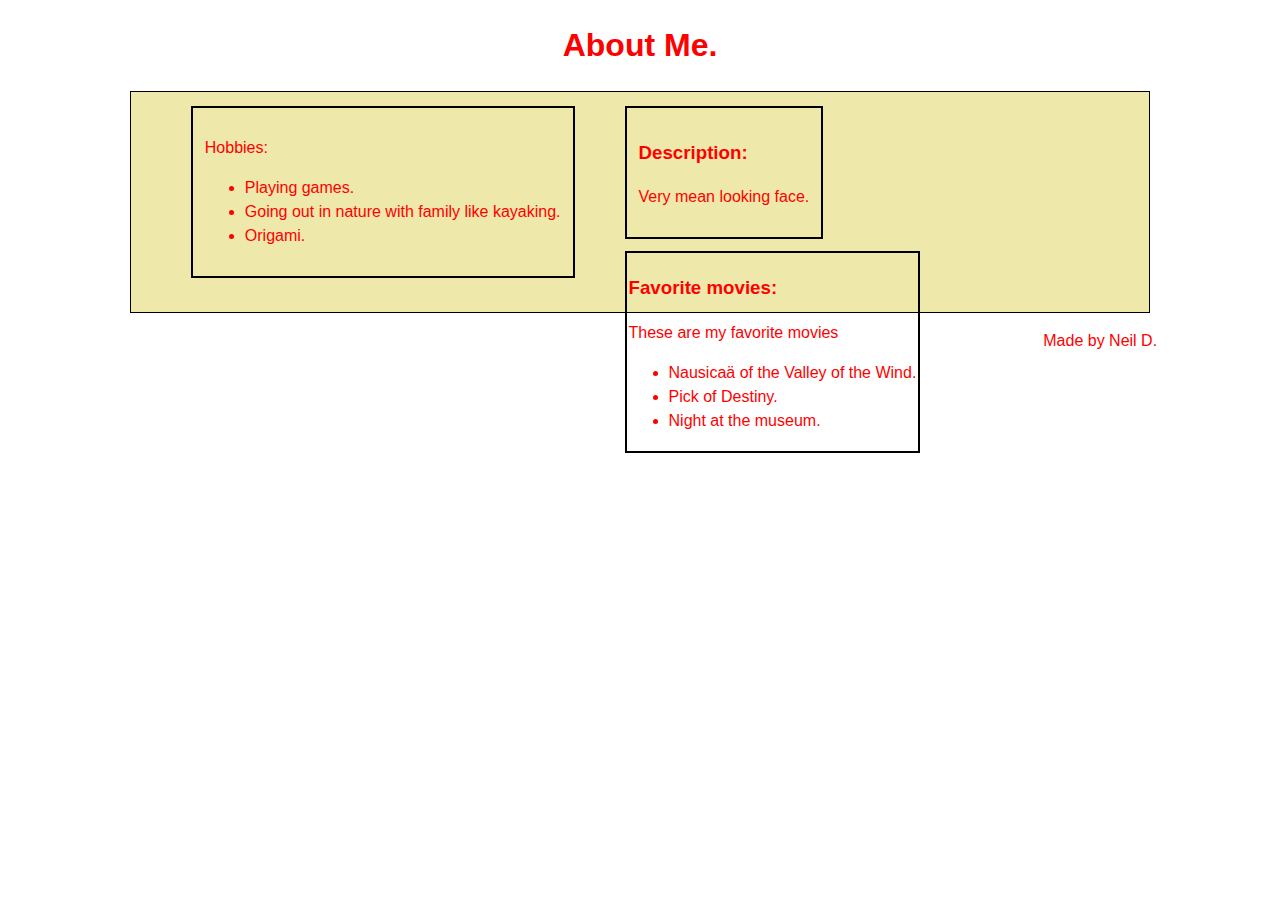
<file: act/index.html>
<!DOCTYPE html>
<html lang="en">
    <head>
        <meta charset="UTF-8">
        <title>About Me</title>
        <link rel="stylesheet" href="Style3.css">
    </head>
    <body>
      <header>
        <h1>About Me.</h1>
      </header>
      <section class="container">
        <div class="col-left">
          <p>Hobbies:</p>
          <ul>
            <li>Playing games.</li>
            <li>Going out in nature with family like kayaking.</li>
            <li>Origami.</li>
          </ul>
        </div>
        <div class="col-middle">
          <h3>Description:</h3>
          <p>Very mean looking face.</p>

        </div>
        <div class="col-right">
          <h3>Favorite movies:</h3>
          <p>These are my favorite movies</p>
          <ul>
            <li>Nausicaä of the Valley of the Wind.</li>
            <li>Pick of Destiny.</li>
            <li>Night at the museum.</li>
          </ul>
        </div>
      </section>

      <footer>
        <p>Made by Neil D.</p>
      </footer>

    </body>
</html>
</file>
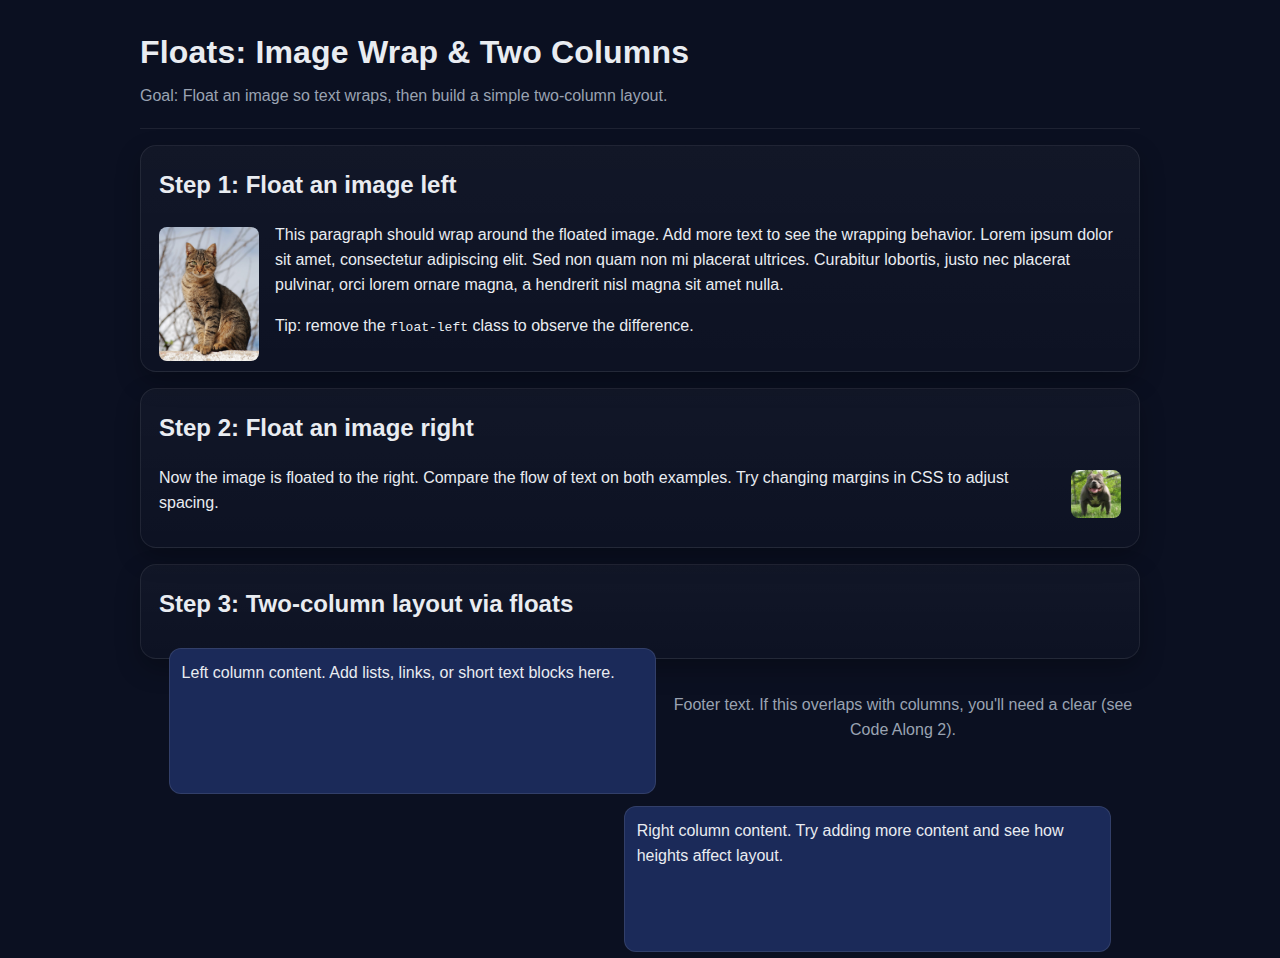
<file: codealong/index.html>
<!doctype html>
<html lang="en">
    <head>
        <meta charset="utf-8">
        <meta name="viewport" content="width=device-width, initial-scale=1">
        <title>Code Along 1 — Floats (Image Wrap + Two Columns)</title>
        <link rel="stylesheet" href="Style.css">
    </head>
    <body>
        <header class="container">
            <h1>Floats: Image Wrap & Two Columns</h1>
            <p class="sub">Goal: Float an image so text wraps, then build a simple two-column layout.</p>
        </header>

        <main class="container">
            <section class="card">
                <h2>Step 1: Float an image left</h2>
                <img class="float-left" src="image1.jpg" alt="Placeholder 150x150">
                <p>
                    This paragraph should wrap around the floated image. Add more text to see the wrapping behavior.
                    Lorem ipsum dolor sit amet, consectetur adipiscing elit. Sed non quam non mi placerat ultrices.
                    Curabitur lobortis, justo nec placerat pulvinar, orci lorem ornare magna, a hendrerit nisl magna sit amet nulla.
                </p>
                <p>Tip: remove the <code>float-left</code> class to observe the difference.</p>
            </section>

            <section class="card">
                <h2>Step 2: Float an image right</h2>
                <img class="float-right" src="image2.jpg" alt="Placeholder 150x150">
                <p>
                    Now the image is floated to the right. Compare the flow of text on both examples.
                    Try changing margins in CSS to adjust spacing.
                </p>
            </section>

            <section class="card">
                <h2>Step 3: Two-column layout via floats</h2>
                <div class="col col-left">Left column content. Add lists, links, or short text blocks here.</div>
                <div class="col col-right">Right column content. Try adding more content and see how heights affect layout.</div>
                <!-- No clear here on purpose: footer might ride up in some browsers—fixed in Code Along 2. -->
            </section>
        </main>

        <footer class="container footer-note">
            Footer text. If this overlaps with columns, you'll need a clear (see Code Along 2).
        </footer>
    </body>
</html>
</file>
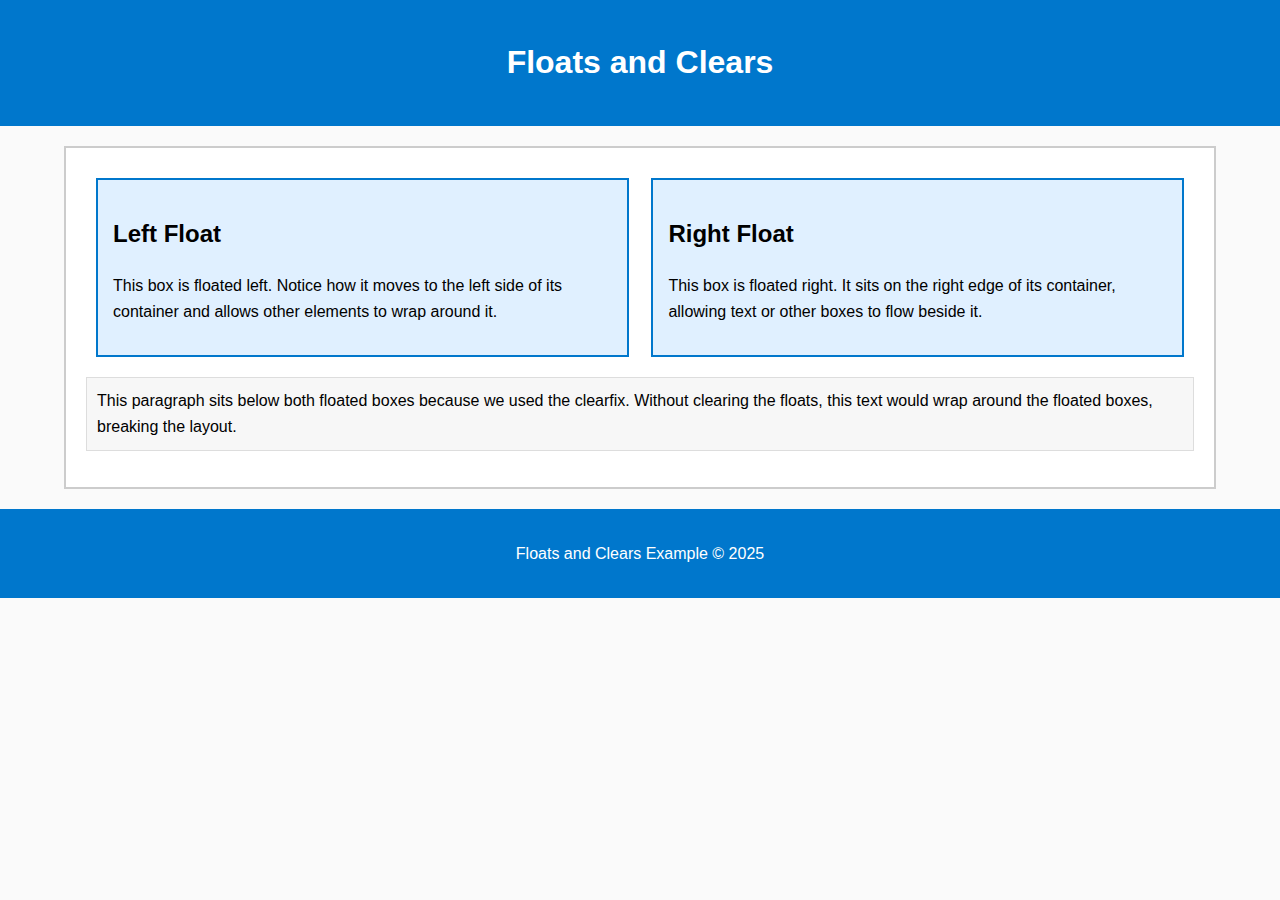
<file: codealong2/index2.html>
<!DOCTYPE html>
<html lang="en">
    <head>
        <meta charset="UTF-8">
        <meta name="viewport" content="width=device-width, initial-scale=1.0">
        <title>Floats and Clears - Code Along 2</title>
        <link rel="stylesheet" href="Style2.css">
    </head>
    <body>
        <header>
            <h1>Floats and Clears</h1>
        </header>

        <section class="container">
            <div class="box left">
                <h2>Left Float</h2>
                <p>This box is floated left. Notice how it moves to the left side of its container and allows other elements to wrap around it.</p>
            </div>

            <div class="box right">
                <h2>Right Float</h2>
                <p>This box is floated right. It sits on the right edge of its container, allowing text or other boxes to flow beside it.</p>
            </div>

            <div class="clearfix"></div>

            <p class="content">
                This paragraph sits below both floated boxes because we used the clearfix. Without clearing the floats, this text would wrap around the floated boxes, breaking the layout.
            </p>
        </section>

        <footer>
            <p>Floats and Clears Example © 2025</p>
        </footer>
    </body>
</html>
</file>
<file: act/Style3.css>
body{
    margin: 0;
    font-family: sans-serif, Arial;
    color: red;
    line-height: 1.5;
}

header{
    width: 100%;
    text-align: center;
}

.container{
    width: 78%;
    min-height: 200px;
    margin: auto;
    background-color: palegoldenrod;
    border: 1px solid black;
    padding: 10px;
}

.float-left {
    float: left;
    width: 33.3333%;
    margin: 4px 16px 8px 0;
    border-radius: 8px;
}

.float-right {
    float: left;
    width: 33.3333%;
    margin: 8px 0 8px 16px;
    border-radius: 8px;
}

.col-left{
    float: left;
    margin: 4px 0 8px 50px;
    border: 2px solid black;
    padding: 12px;
}
.col-middle{
    float: left;
    margin: 4px 0 8px 50px;
    border: 2px solid black;
    padding: 12px;
}
.col-right{
    float: left;
    margin: 4px 0 8px 50px;
    border: 2px solid black;
    padding: 2px;
}

footer{
    width: 100%;
    text-align: center;
}
</file>
<file: codealong/Style.css>
:root{
    --bg: #0b1021;
    --ink: #e9ecf1;
    --muted: #9aa3b2;
    --card: #142042;
}
body{
    margin: 0;
    font-family: Roboto, Arial, sans-serif;
    color: var(--ink);
    background-color: var(--bg);
    line-height: 1.55;
}
.container {
    width: min(1000px, 92%);
    margin-inline: auto;
}
header{
    padding: 28px 0 8px;
    border-bottom: 1px solid rgba(255, 255, 255, 0.08);
}
header h1{
    margin: 0 0 6px;
    font-weight: 700;
    letter-spacing: 0.2px;
}
.sub{
    color: var(--muted);
    margin: 0 0 12px;
}
img{
    max-width: 300px;
}
.card{
    background: linear-gradient(180deg, rgba(255,255,255,0.03), rgba(255,255,255,0.01));
    border: 1px solid rgba(255, 255, 255, 0.08);
    border-radius: 16px;
    padding: 16px 18px;
    margin: 16px auto;
    box-shadow: 0 10px 24px rgba(0,0,0, 0.25)
}
.card h2{
    margin-top: 4px;
}
.float-left{
    float: left;
    margin: 4px 16px 8px 0;
    border-radius: 8px;
    width: 100px;
}
.float-right{
    float: right;
    width: 50px;
    margin: 4px 0 8px 16px;
    border-radius: 8px;
}
.col{
    width: 48%;
    min-height: 120px;
    background: #1b2a59;
    border: 1px solid rgba(255, 255, 255, 0.1);
    border-radius: 12px;
    padding: 12px;
    margin: 6px 1%;
}
.col-left{
     float: left;
 }
.col-right{
    float: right;
}
.footer-note{
    padding: 18px 0 40px;
    color: var(--muted);
    text-align: center;
}
</file>
<file: codealong2/Style2.css>
body{
    font-family: Arial, sans-serif;
    line-height: 1.6;
    margin: 0;
    padding: 0;
    background-color: #fafafa;
}

header, footer{
    text-align: center;
    background-color: #0077cc;
    color: white;
    padding: 1em 0;
}

.container{
    width: 90%;
    margin: 20px auto;
    border: 2px solid #ccc;
    background-color: white;
    padding: 20px;
    box-sizing: border-box;
}

.box{
    width: 45%;
    padding: 15px;
    background: #e0f0ff;
    border: 2px solid #0077cc;
    margin: 10px;
}

.content{
    margin-top: 10px;
    padding: 10px;
    background-color: #f7f7f7;
    border: 1px solid #ddd;
}

footer{
    margin-top: 20px;
}

.left{
    float: left;
}

.right{
    float: right;
}

.right::after{

}

.clearfix{
    content: "";
    display: block;
    clear: both;
}
</file>
